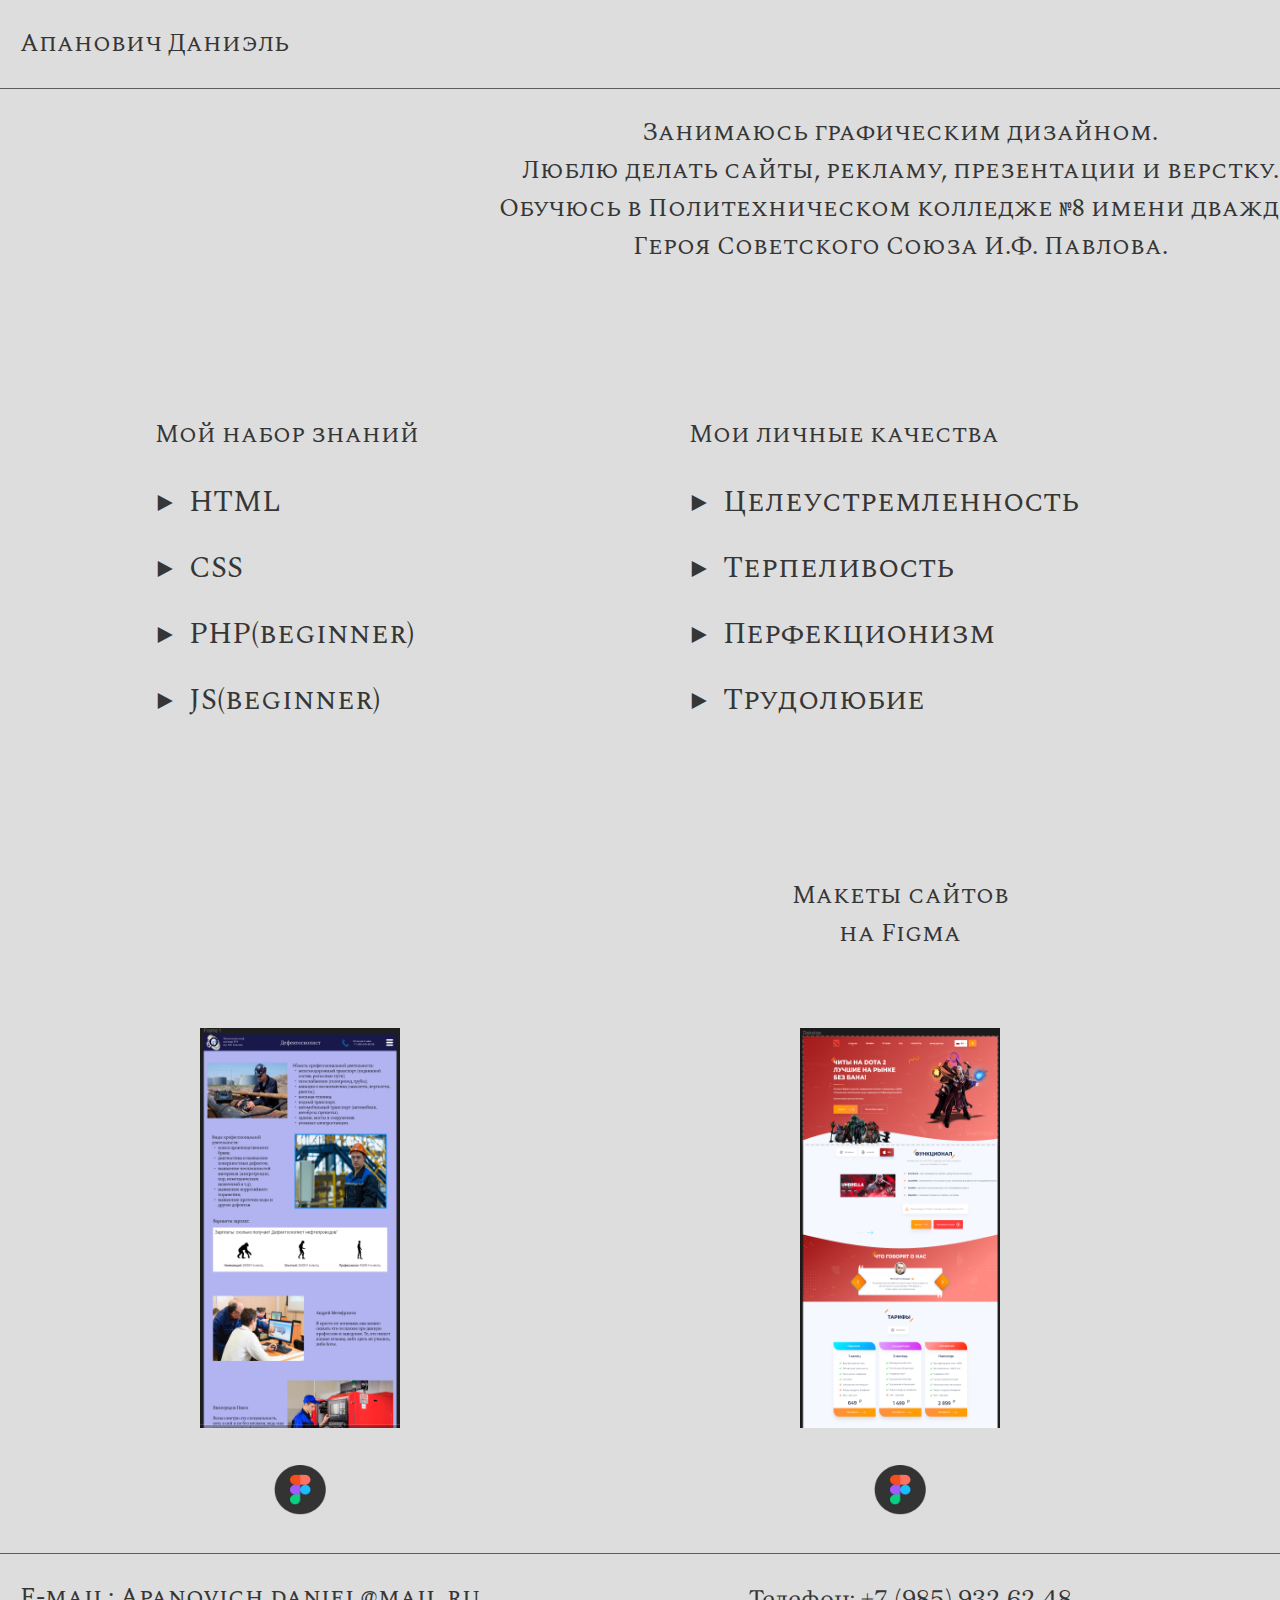
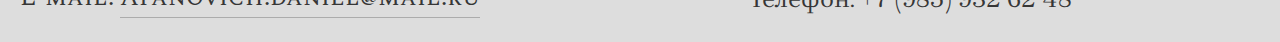
<file: index.html>
<!DOCTYPE html>
<html lang="en">
<head>
    <meta charset="UTF-8">
    <meta http-equiv="X-UA-Compatible" content="IE=edge">
    <meta name="viewport" content="width=device-width, initial-scale=1.0">
    <link href=".\Assets\Styles\style.css" rel="stylesheet" type="text/css">
    <link href=".\Assets\Group 5.png" rel = 'icon'>
    <link href="https://fonts.googleapis.com/css2?family=Brygada+1918&display=swap" rel="stylesheet">
    <link href="https://fonts.googleapis.com/css2?family=Spectral:wght@300&display=swap" rel="stylesheet">
    <link href="https://fonts.googleapis.com/css2?family=Spectral+SC:wght@300&display=swap" rel="stylesheet">
    <title>Сайт визитка Даниэля Апановича</title>
</head>

<body>
    <div class="wrapper">
        <header>
            <p class = "name">
                Апанович Даниэль
            </p>
                <img class="sun" src=".\Assets\sun.png" alt="Sun" onclick="lightTheme()">
                <img class="moon" src=".\Assets\moon.png" alt="Moon" onclick="darkTheme()">
        </header>
        <div class="content">

            <main>
                <p class="info">
                    Занимаюсь графическим дизайном.<br>
                    Люблю делать сайты, рекламу, презентации и верстку.<br>
                    Обучюсь в Политехническом колледже №8 имени дважды<br>Героя Советского Союза И.Ф. Павлова.<br>
                </p>
                <div class="about">
                    <ul>
                        <p>Мой набор знаний</p>
                        <li>HTML</li>
                        <li>CSS</li>
                        <li>PHP(beginner)</li>
                        <li>JS(beginner)</li>
                    </ul>
                    <ul>
                        <p>Мои личные качества</p>
                        <li>Целеуcтремленность</li>
                        <li>Терпеливость</li>
                        <li>Перфекционизм</li>
                        <li>Трудолюбие</li>
                    </ul>
                    <img class = 'me' src=".\Assets\Я.png">
                </div>
                <p class = 'projects1'>
                    Макеты сайтов<br>на Figma
                </p>
                <div class="projects">
                    <div class="projects2">
                        <img src=".\Assets\1 макет.png" alt="макет первый" class="projects3">
                        <figcaption>
                            <a href = 'https://www.figma.com/file/Yv8EA8iwQvy5XFPeGALScA/Untitled?node-id=0-1&t=NiFCdmtIL2lXrmyU-0'><img src=".\Assets\Figma-logo.png" class = 'figma'></a>
                            <a href = 'https://www.figma.com/file/n1cd9hIRMOeutPyHb6srO6/Untitled?node-id=0-1&t=kD4zQd33QQn0nQ7A-0'><img src=".\Assets\Figma-logo2.png" class = 'figma2'></a>
                        </figcaption>
                    </div>
                    <div class="projects2">
                        <img src=".\Assets\2 макет.png" alt="макет второй" class="projects3">
                        <figcaption>
                            <a href = 'https://www.figma.com/file/EXWRNj1xuldU0B16Zy8JTi/Pubg-%2B-(Copy)?node-id=0-1&t=ik7yi1GhsgQcsSHX-0'><img src=".\Assets\Figma-logo.png" class = 'figma'></a>
                            <a href = 'https://www.figma.com/file/n1cd9hIRMOeutPyHb6srO6/Untitled?node-id=0-1&t=kD4zQd33QQn0nQ7A-0'><img src=".\Assets\Figma-logo2.png" class = 'figma2'></a>
                        </figcaption>
                    </div>
                    <div class="projects2">
                        <img src=".\Assets\3 макет.png" alt="макет третий" class="projects3">
                        <figcaption>
                            <a href = 'https://www.figma.com/file/n1cd9hIRMOeutPyHb6srO6/Untitled?node-id=0-1&t=kD4zQd33QQn0nQ7A-0'><img src=".\Assets\Figma-logo.png" class = 'figma'></a>
                            <a href = 'https://www.figma.com/file/n1cd9hIRMOeutPyHb6srO6/Untitled?node-id=0-1&t=kD4zQd33QQn0nQ7A-0'><img src=".\Assets\Figma-logo2.png" class = 'figma2'></a>
                        </figcaption>
                    </div>
                </div>
            </main>
        </div>

        <footer>
            <p class = 'Mail'>E-mail: <span class="span2"><a href="mailto:Apanovich.daniel@mail.ru" class = "footer1">Apanovich.daniel@mail.ru</a></span></p>
            <p class = 'number'>Телефон: +7 (985) 932 62 48</p>
            <div class = 'social'>
                <a href="https://vk.com/hearmecaling"><img class = 'seti' src=".\Assets\vk.png"></a>
                <a href="https://t.me/ur_mistake"><img class = 'seti' src=".\Assets\tg.png"></a>
                <a href="https://www.instagram.com/angel.lier.chto/"><img class = 'seti' src=".\Assets\inst.png"></a>
            </div>
        </footer>
    </div>
</body>
<script src = ".\Themes.js"></script>
</html>
</file>
